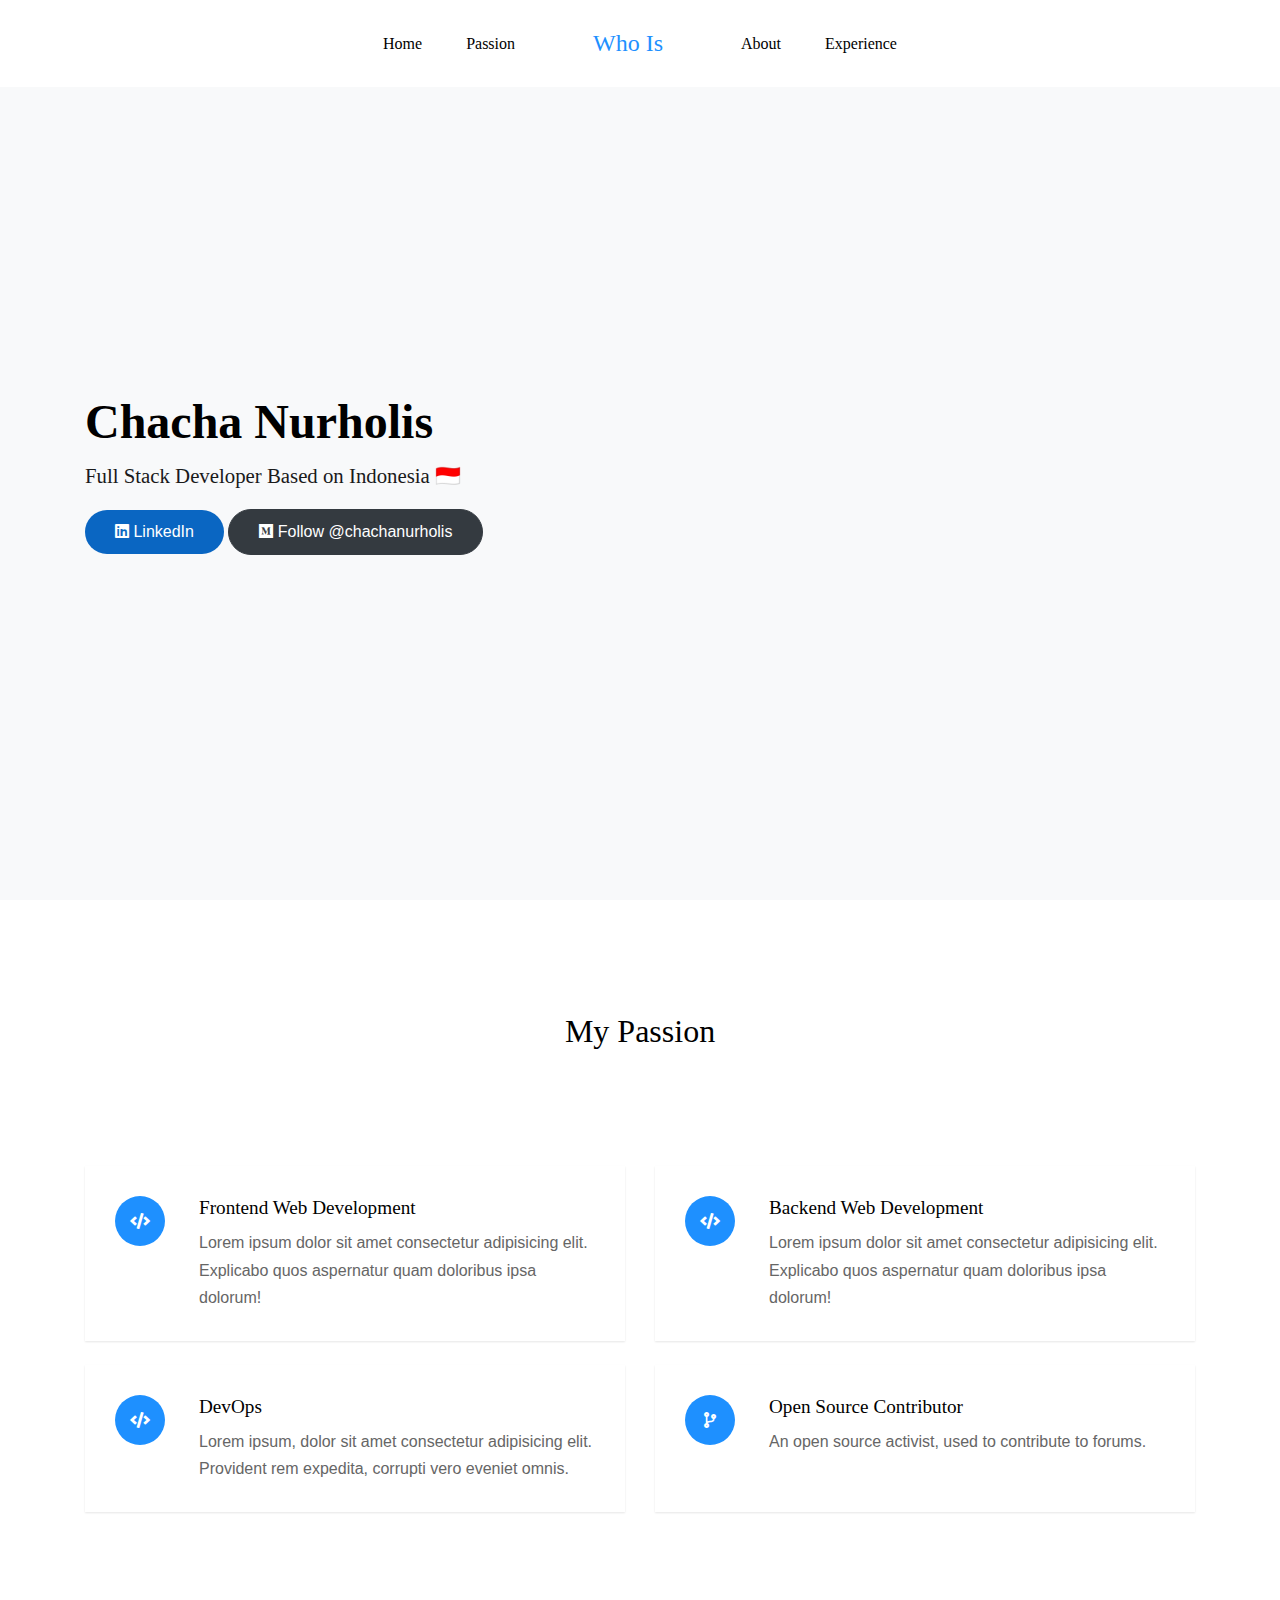
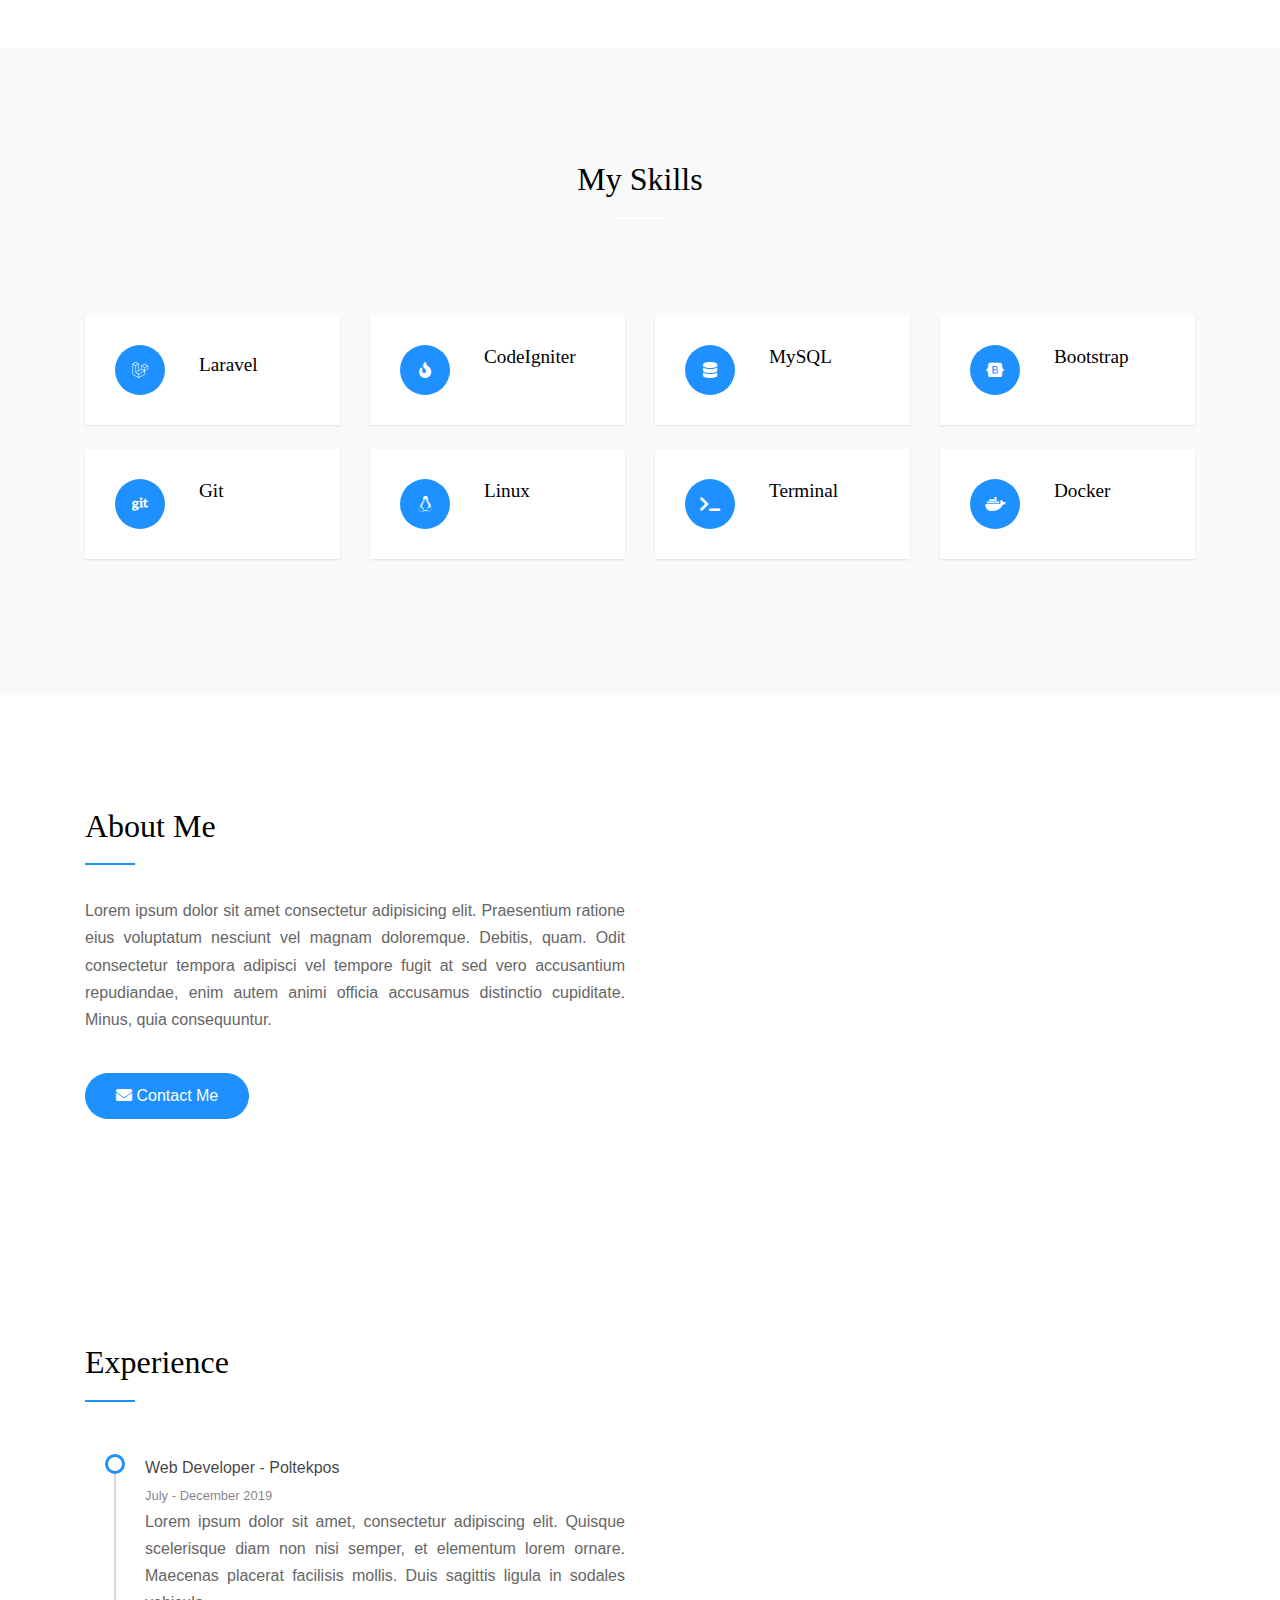
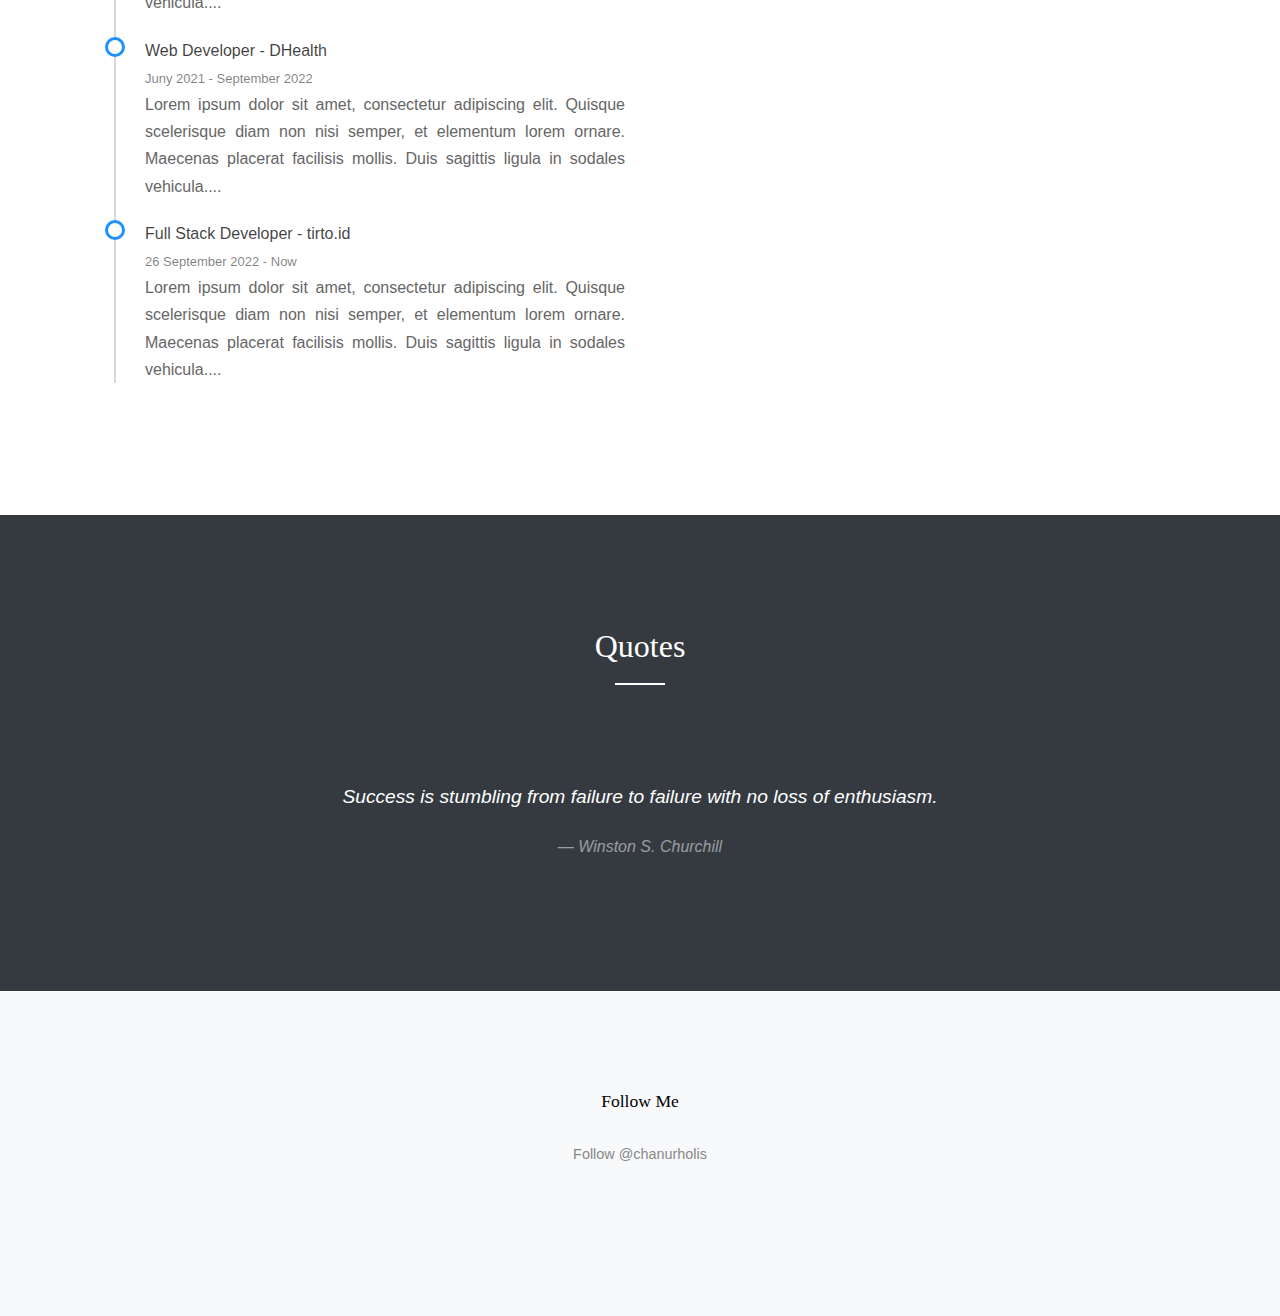
<file: index.html>
<!doctype html>
<html lang="en">

<head>
    <!-- Google tag (gtag.js) -->
    <script async src="https://www.googletagmanager.com/gtag/js?id=G-9V2VZ3FMTP"></script>
    <script>
        window.dataLayer = window.dataLayer || [];
        function gtag() { dataLayer.push(arguments); }
        gtag('js', new Date());

        gtag('config', 'G-9V2VZ3FMTP');
    </script>

    <!-- Primary Meta Tags -->
    <title>Chacha Nurholis | Full Stack Developer</title>
    <meta http-equiv="X-UA-Compatible" content="IE=edge">
    <meta name="viewport" content="width=device-width, initial-scale=1.0">
    <meta name="title" content="Chacha Nurholis | Full Stack Developer">
    <meta name="description" content="I am a Full Stack Developer with full of
        confidence and optimism to always
        develop, open source activist and like to
        contribute to help each other, help solve
        problems with technology and creativity.
        Experience working with teams and
        collaboration using agile development
        methodologies.">

    <!-- Open Graph / Facebook -->
    <meta property="og:type" content="website">
    <meta property="og:url" content="https://chanurholis.github.io/">
    <meta property="og:title" content="Chacha Nurholis | Full Stack Developer">
    <meta property="og:description" content="I am a Full Stack Developer with full of
        confidence and optimism to always
        develop, open source activist and like to
        contribute to help each other, help solve
        problems with technology and creativity.
        Experience working with teams and
        collaboration using agile development
        methodologies.">
    <meta property="og:image" content="https://chanurholis.github.io/assets/photos/chacha-nurholis.jpg">

    <!-- Twitter -->
    <meta property="twitter:card" content="summary_large_image">
    <meta property="twitter:url" content="https://chanurholis.github.io/">
    <meta property="twitter:title" content="Chacha Nurholis | Full Stack Developer">
    <meta property="twitter:description" content="I am a Full Stack Developer with full of
        confidence and optimism to always
        develop, open source activist and like to
        contribute to help each other, help solve
        problems with technology and creativity.
        Experience working with teams and
        collaboration using agile development
        methodologies.">
    <meta property="twitter:image" content="https://chanurholis.github.io/assets/photos/chacha-nurholis.jpg">

    <!-- FontAwesome -->
    <link rel="stylesheet" href="https://cdnjs.cloudflare.com/ajax/libs/font-awesome/5.15.3/css/all.min.css">

    <!-- Bootstrap -->
    <link rel="stylesheet" href="https://cdn.jsdelivr.net/npm/bootstrap@4.3.1/dist/css/bootstrap.min.css"
        integrity="sha384-ggOyR0iXCbMQv3Xipma34MD+dH/1fQ784/j6cY/iJTQUOhcWr7x9JvoRxT2MZw1T" crossorigin="anonymous">

    <!-- Style -->
    <link rel="stylesheet" href="assets/css/style.css">
</head>

<body data-spy="scroll" data-target=".site-navbar-target" data-offset="300">
    <!-- Google Tag Manager (noscript) -->
    <noscript>
        <iframe src="https://www.googletagmanager.com/ns.html?id=GTM-WHRL7CS" height="0" width="0"
            style="display:none;visibility:hidden"></iframe>
    </noscript>
    <!-- End Google Tag Manager (noscript) -->

    <div class="site-wrap">
        <div class="site-mobile-menu site-navbar-target">
            <div class="site-mobile-menu-header">
                <div class="site-mobile-menu-close mt-3">
                    <span class="icon-close2 js-menu-toggle"></span>
                </div>
            </div>
            <div class="site-mobile-menu-body"></div>
        </div>
        <header class="site-navbar py-4 js-sticky-header site-navbar-target" role="banner">
            <div class="container-fluid">
                <div class="row align-items-center justify-content-center">
                    <div>
                        <nav class="site-navigation position-relative text-right" role="navigation">
                            <ul class="site-menu main-menu js-clone-nav mr-auto d-none d-lg-block">
                                <li><a href="#home-section" class="nav-link" aria-label="Home">Home</a></li>
                                <li><a href="#passion-section" class="nav-link" aria-label="Passion">Passion</a></li>
                            </ul>
                        </nav>
                    </div>
                    <div class=" text-center mx-5">
                        <h1 class="m-0 site-logo"><a href="#" aria-label="Logo">Who Is</a></h1>
                    </div>
                    <div class="text-left">
                        <nav class="site-navigation position-relative" role="navigation">
                            <ul class="site-menu main-menu js-clone-nav mr-auto d-none d-lg-block">
                                <li><a href="#about-section" class="nav-link" aria-label="About">About</a></li>
                                <li><a href="#experience-section" class="nav-link" aria-label="Project">Experience</a>
                                </li>
                            </ul>
                        </nav>
                        <div class="d-inline-block d-lg-none" style="position: relative; top: 3px;">
                            <a href="#" class="site-menu-toggle js-menu-toggle float-right">
                                <span class="icon-menu h3"></span>
                            </a>
                        </div>
                    </div>
                </div>
            </div>
        </header>

        <div class="site-blocks-cover overlay bg-light" id="home-section">
            <div class="container">
                <div class="row justify-content-center">
                    <div class="col-md-12 mt-lg-5 text-left align-self-center text-intro">
                        <div class="row">
                            <div class="col-lg-6">
                                <h1 class="text-black oh-my-lord">Chacha Nurholis</h1>
                                <p class="lead">Full Stack Developer Based on Indonesia 🇮🇩</p>
                                <a href="https://www.linkedin.com/in/chachanurholis/" target="_blank"
                                    title="LinkedIn Profile" class="btn btn-linkedin" aria-label="LinkedIn">
                                    <span class="fab fa-linkedin"></span>
                                    LinkedIn
                                </a>
                                <a target="_blank" href="https://medium.com/@chachanurholis"
                                    class="btn btn-dark" data-show-count="false">
                                    <span class="fab fa-medium"></span>
                                    Follow @chachanurholis</a>
                            </div>
                        </div>
                    </div>
                </div>
            </div>
        </div>

        <!-- My Services -->
        <div class="site-section" id="passion-section">
            <div class="container">
                <div class="row ">
                    <div class="col-12 mb-5 position-relative">
                        <h2 class="section-title text-center mb-5">My Passion</h2>
                    </div>
                    <div class="col-md-6 mb-4">
                        <div class="service d-flex h-100">
                            <div class="service-number mr-4"><span class="fas fa-code"></span></div>
                            <div class="service-about">
                                <h3>Frontend Web Development</h3>
                                <p>
                                    Lorem ipsum dolor sit amet consectetur adipisicing elit. Explicabo quos aspernatur
                                    quam doloribus ipsa dolorum!
                                </p>
                            </div>
                        </div>
                    </div>
                    <div class="col-md-6 mb-4">
                        <div class="service d-flex h-100">
                            <div class="service-number mr-4"><span class="fas fa-code"></span></div>
                            <div class="service-about">
                                <h3>Backend Web Development</h3>
                                <p>
                                    Lorem ipsum dolor sit amet consectetur adipisicing elit. Explicabo quos aspernatur
                                    quam doloribus ipsa dolorum!
                                </p>
                            </div>
                        </div>
                    </div>
                    <div class="col-md-6 mb-4">
                        <div class="service d-flex h-100">
                            <div class="service-number mr-4"><span class="fas fa-code"></span></div>
                            <div class="service-about">
                                <h3>DevOps</h3>
                                <p>
                                    Lorem ipsum, dolor sit amet consectetur adipisicing elit. Provident rem expedita,
                                    corrupti vero eveniet omnis.
                                </p>
                            </div>
                        </div>
                    </div>
                    <div class="col-md-6 mb-4">
                        <div class="service d-flex h-100">
                            <div class="service-number mr-4"><span class="fas fa-code-branch"></span></div>
                            <div class="service-about">
                                <h3>Open Source Contributor</h3>
                                <p>
                                    An open source activist, used to contribute to forums.
                                </p>
                            </div>
                        </div>
                    </div>
                </div>
            </div>
        </div>

        <!-- My Skills -->
        <div class="site-section bg-light" id="services-section">
            <div class="container">
                <div class="row ">
                    <div class="col-12 mb-5 position-relative">
                        <h2 class="section-title text-center mb-5">My Skills</h2>
                    </div>
                    <div class="col-md-3 mb-4">
                        <div class="service d-flex h-100">
                            <div class="service-number mr-4"><span class="fab fa-laravel"></span></div>
                            <div class="service-about mt-2">
                                <h3>Laravel</h3>
                            </div>
                        </div>
                    </div>

                    <div class="col-md-3 mb-4">
                        <div class="service d-flex h-100">
                            <div class="service-number mr-4"><span class="fas fa-fire"></span></div>
                            <div class="service-about">
                                <h3>CodeIgniter</h3>
                            </div>
                        </div>
                    </div>

                    <div class="col-md-3 mb-4">
                        <div class="service d-flex h-100">
                            <div class="service-number mr-4"><span class="fas fa-database"></span></div>
                            <div class="service-about">
                                <h3>MySQL</h3>
                            </div>
                        </div>
                    </div>

                    <div class="col-md-3 mb-4">
                        <div class="service d-flex h-100">
                            <div class="service-number mr-4"><span class="fab fa-bootstrap"></span></div>
                            <div class="service-about">
                                <h3>Bootstrap</h3>
                            </div>
                        </div>
                    </div>

                    <div class="col-md-3 mb-4">
                        <div class="service d-flex h-100">
                            <div class="service-number mr-4"><span class="fab fa-git"></span></div>
                            <div class="service-about">
                                <h3>Git</h3>
                            </div>
                        </div>
                    </div>

                    <div class="col-md-3 mb-4">
                        <div class="service d-flex h-100">
                            <div class="service-number mr-4"><span class="fab fa-linux"></span></div>
                            <div class="service-about">
                                <h3>Linux</h3>
                            </div>
                        </div>
                    </div>

                    <div class="col-md-3 mb-4">
                        <div class="service d-flex h-100">
                            <div class="service-number mr-4"><span class="fas fa-terminal"></span></div>
                            <div class="service-about">
                                <h3>Terminal</h3>
                            </div>
                        </div>
                    </div>

                    <div class="col-md-3 mb-4">
                        <div class="service d-flex h-100">
                            <div class="service-number mr-4"><span class="fab fa-docker"></span></div>
                            <div class="service-about">
                                <h3>Docker</h3>
                            </div>
                        </div>
                    </div>

                </div>
            </div>
        </div>

        <div class="site-section" id="about-section">
            <div class="container">
                <div class="row ">
                    <div class="col-12 mb-4 position-relative">
                        <h2 class="section-title">About Me</h2>
                    </div>
                    <div class="col-lg-6 order-3 order-lg-3 text-justify">
                        <p>
                            Lorem ipsum dolor sit amet consectetur adipisicing elit. Praesentium ratione eius voluptatum
                            nesciunt vel magnam doloremque. Debitis, quam. Odit consectetur tempora adipisci vel tempore
                            fugit at sed vero accusantium repudiandae, enim autem animi officia accusamus distinctio
                            cupiditate. Minus, quia consequuntur.
                        </p>
                        <a href="mailto:chachanurholis29@gmail.com" target="_blank"
                            class="btn smoothscroll btn-primary mt-4">
                            <span class="fa fa-envelope"></span>
                            Contact Me</a>
                    </div>
                </div>
            </div>
        </div>

        <div class="site-section" id="experience-section">
            <div class="container">
                <div class="row">
                    <div class="col-12 mb-4 position-relative">
                        <h2 class="section-title">Experience</h2>
                    </div>
                    <div class="col-lg-6 order-3 order-lg-3 text-justify">
                        <ul class="timeline">
                            <li>
                                <a class="experience-title" target="_blank" href="https://poltekpos.ac.id/id/">Web
                                    Developer -
                                    Poltekpos</a>
                                <br>
                                <a href="#" class="experience-date">July - December 2019</a>
                                <p>Lorem ipsum dolor sit amet, consectetur adipiscing elit. Quisque scelerisque diam non
                                    nisi semper, et elementum lorem ornare. Maecenas placerat facilisis mollis. Duis
                                    sagittis ligula in sodales vehicula....</p>
                            </li>
                            <li>
                                <a class="experience-title" target="_blank" href="https://www.dhealth.co.id/">Web
                                    Developer -
                                    DHealth</a>
                                <br>
                                <a href="#" class="experience-date">Juny 2021 - September 2022</a>
                                <p>Lorem ipsum dolor sit amet, consectetur adipiscing elit. Quisque scelerisque diam non
                                    nisi semper, et elementum lorem ornare. Maecenas placerat facilisis mollis. Duis
                                    sagittis ligula in sodales vehicula....</p>
                            </li>
                            <li>
                                <a class="experience-title" target="_blank" href="https://tirto.id/">Full
                                    Stack Developer -
                                    tirto.id</a>
                                <br>
                                <a href="#" class="experience-date">26 September 2022 - Now</a>
                                <p>Lorem ipsum dolor sit amet, consectetur adipiscing elit. Quisque scelerisque diam non
                                    nisi semper, et elementum lorem ornare. Maecenas placerat facilisis mollis. Duis
                                    sagittis ligula in sodales vehicula....</p>
                            </li>
                        </ul>
                    </div>
                </div>
            </div>
        </div>

        <section class="site-section bg-dark">
            <div class="container">
                <div class="row">
                    <div class="col-12 mb-5 position-relative">
                        <h2 class="section-title text-center mb-5 text-white">Quotes</h2>
                    </div>
                </div>
                <div class="owl-carousel slide-one-item">
                    <div class="slide">
                        <blockquote>
                            <p>Success is stumbling from failure to failure with no loss of enthusiasm.</p>
                            <p><cite>&mdash; Winston S. Churchill</cite></p>
                        </blockquote>
                    </div>
                </div>
            </div>
        </section>

        <footer class="site-section bg-light footer">
            <div class="container">
                <div class="row mb-5">
                    <div class="col-md-12 text-center">
                        <h3 class="footer-title">Follow Me</h3>
                        <a target="_blank" href="https://twitter.com/chanurholis?ref_src=twsrc%5Etfw"
                            class="twitter-follow-button" data-show-count="false">Follow @chanurholis</a>
                        <script async src="https://platform.twitter.com/widgets.js" charset="utf-8"></script>
                    </div>
                </div>
            </div>
        </footer>
    </div>
</body>

</html>
</file>
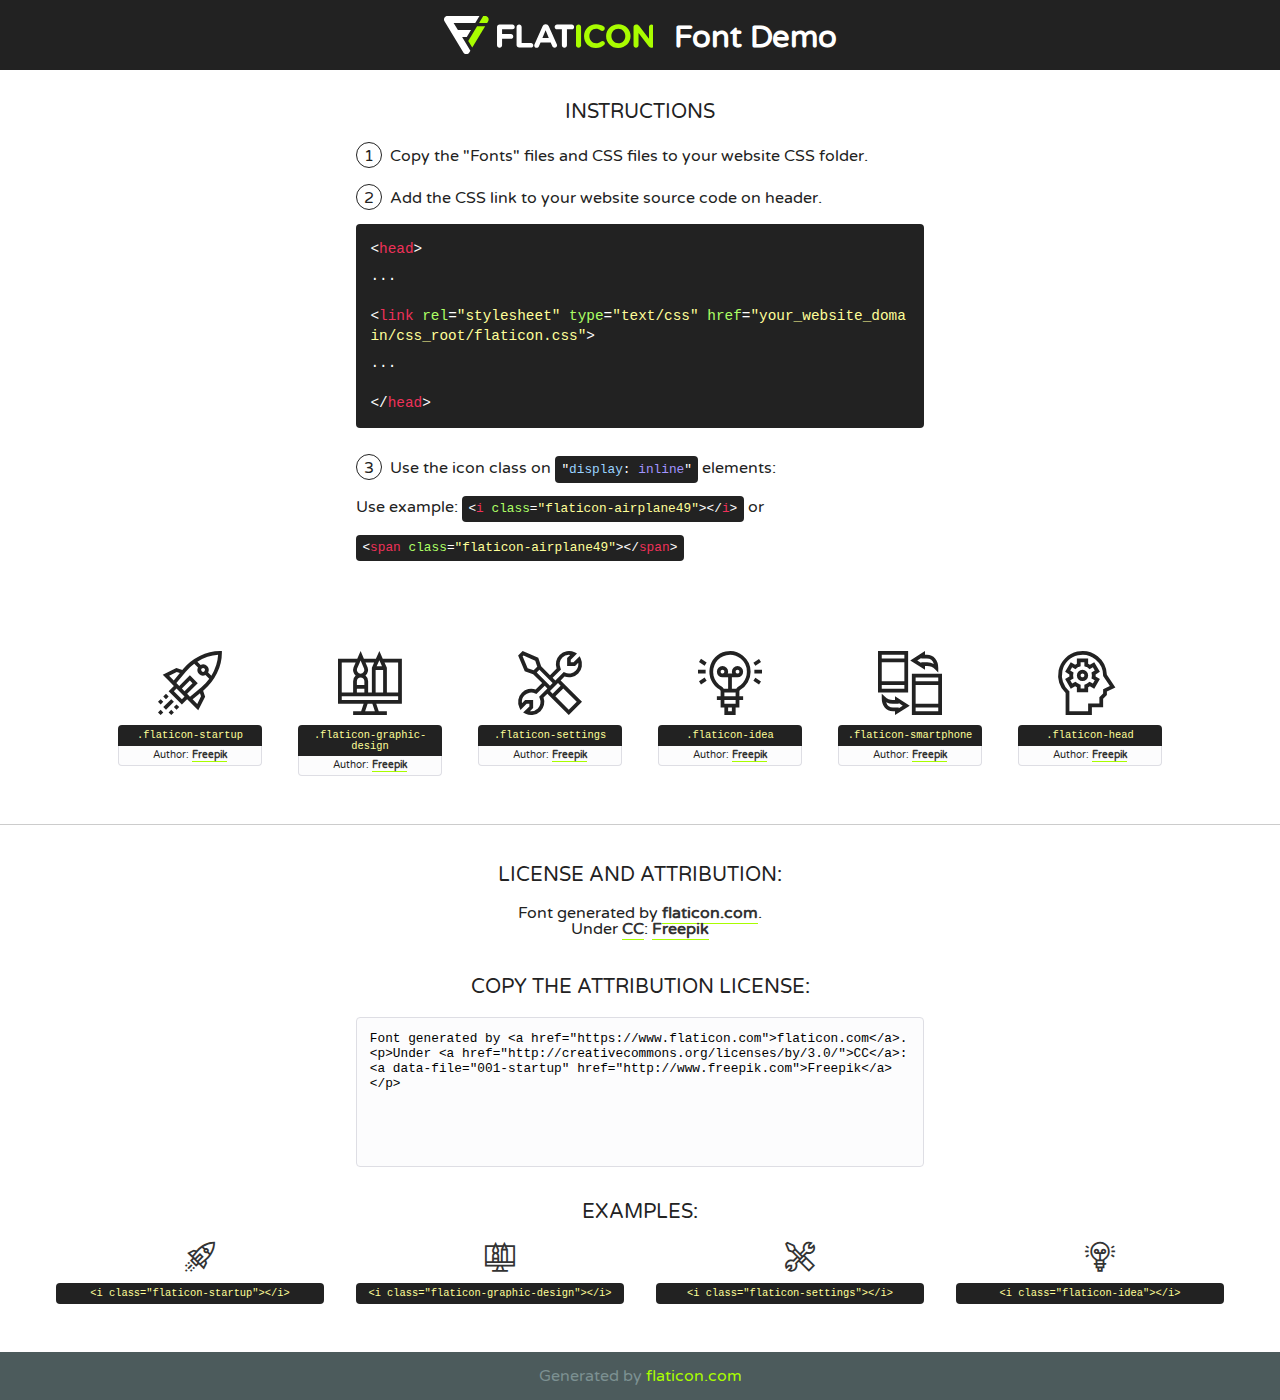
<file: me/fonts/flaticon/font/flaticon.html>
<!DOCTYPE html>
<!--
  Flaticon icon font: Flaticon
  Creation date: 03/04/2019 06:02
-->
<html>
<!DOCTYPE html>
<html>

<head>
    <title>Flaticon WebFont</title>
    <link href="http://fonts.googleapis.com/css?family=Varela+Round" rel="stylesheet" type="text/css" />
    <link rel="stylesheet" type="text/css" href="flaticon.css">
    <meta charset="UTF-8">
    <style>
    html, body, div, span, applet, object, iframe,
    h1, h2, h3, h4, h5, h6, p, blockquote, pre,
    a, abbr, acronym, address, big, cite, code,
    del, dfn, em, img, ins, kbd, q, s, samp,
    small, strike, strong, sub, sup, tt, var,
    b, u, i, center,
    dl, dt, dd, ol, ul, li,
    fieldset, form, label, legend,
    table, caption, tbody, tfoot, thead, tr, th, td,
    article, aside, canvas, details, embed, 
    figure, figcaption, footer, header, hgroup, 
    menu, nav, output, ruby, section, summary,
    time, mark, audio, video {
        margin: 0;
        padding: 0;
        border: 0;
        font-size: 100%;
        font: inherit;
        vertical-align: baseline;
    }
    /* HTML5 display-role reset for older browsers */
    article, aside, details, figcaption, figure, 
    footer, header, hgroup, menu, nav, section {
        display: block;
    }
    body {
        line-height: 1;
    }
    ol, ul {
        list-style: none;
    }
    blockquote, q {
        quotes: none;
    }
    blockquote:before, blockquote:after,
    q:before, q:after {
        content: '';
        content: none;
    }
    table {
        border-collapse: collapse;
        border-spacing: 0;
    }
    body {
        font-family: 'Varela Round', Helvetica, Arial, sans-serif;
        font-size: 16px;
        color: #222;
    }
    a {
        color: #333;
        border-bottom: 1px solid #a9fd00;
        font-weight: bold;
        text-decoration: none;
    }
    * {
        -moz-box-sizing: border-box;
        -webkit-box-sizing: border-box;
        box-sizing: border-box;
        margin: 0;
        padding: 0;
    }
    [class^="flaticon-"]:before, [class*=" flaticon-"]:before, [class^="flaticon-"]:after, [class*=" flaticon-"]:after {
        font-family: Flaticon;
        font-size: 30px;
        font-style: normal;
        margin-left: 20px;
        color: #333;
    }
    .wrapper {
        max-width: 600px;
        margin: auto;
        padding: 0 1em;
    }
    .title {
        font-size: 1.25em;
        text-align: center;
        margin-bottom: 1em;
        text-transform: uppercase;
    }
    header {
        text-align: center;
        background-color: #222;
        color: #fff;
        padding: 1em;
    }
    header .logo {
        width: 210px;
        height: 38px;
        display: inline-block;
        vertical-align: middle;
        margin-right: 1em;
        border: none;
    }
    header strong {
        font-size: 1.95em;
        font-weight: bold;
        vertical-align: middle;
        margin-top: 5px;
        display: inline-block;
    }
    .demo {
        margin: 2em auto;
        line-height: 1.25em;
    }
    .demo ul li {
        margin-bottom: 1em;
    }
    .demo ul li .num {
        color: #222;
        border-radius: 20px;
        display: inline-block;
        width: 26px;
        padding: 3px;
        height: 26px;
        text-align: center;
        margin-right: 0.5em;
        border: 1px solid #222;
    }
    .demo ul li code {
        background-color: #222;
        border-radius: 4px;
        padding: 0.25em 0.5em;
        display: inline-block;
        color: #fff;
        font-family: Consolas,Monaco,Lucida Console,Liberation Mono,DejaVu Sans Mono,Bitstream Vera Sans Mono,Courier New, monospace;
        font-weight: lighter;
        margin-top: 1em;
        font-size: 0.8em;
        word-break: break-all;
    }
    .demo ul li code.big {
        padding: 1em;
        font-size: 0.9em;
    }
    .demo ul li code .red {
        color: #EF3159;
    }
    .demo ul li code .green {
        color: #ACFF65;
    }
    .demo ul li code .yellow {
        color: #FFFF99;
    }
    .demo ul li code .blue {
        color: #99D3FF;
    }
    .demo ul li code .purple {
        color: #A295FF;
    }
    .demo ul li code .dots {
        margin-top: 0.5em;
        display: block;
    }
    #glyphs {
        border-bottom: 1px solid #ccc;
        padding: 2em 0;
        text-align: center;
    }
    .glyph {
        display: inline-block;
        width: 9em;
        margin: 1em;
        text-align: center;
        vertical-align: top;
        background: #FFF;
    }
    .glyph .glyph-icon {
        padding: 10px;
        display: block;
        font-family:"Flaticon";
        font-size: 64px;
        line-height: 1;
    }
    .glyph .glyph-icon:before {
        font-size: 64px;
        color: #222;
        margin-left: 0;
    }
    .class-name {
        font-size: 0.65em;
        background-color: #222;
        color: #fff;
        border-radius: 4px 4px 0 0;
        padding: 0.5em;
        color: #FFFF99;
        font-family: Consolas,Monaco,Lucida Console,Liberation Mono,DejaVu Sans Mono,Bitstream Vera Sans Mono,Courier New, monospace;
    }
    .author-name {
        font-size: 0.6em;
        background-color: #fcfcfd;
        border: 1px solid #DEDEE4;
        border-top: 0;
        border-radius: 0 0 4px 4px;
        padding: 0.5em;
    }
    .class-name:last-child {
        font-size: 10px;
        color:#888;
    }
    .class-name:last-child a {
        font-size: 10px;
        color:#555;
    }
    .class-name:last-child a:hover {
        color:#a9fd00;
    }
    .glyph > input {
        display: block;
        width: 100px;
        margin: 5px auto;
        text-align: center;
        font-size: 12px;
        cursor: text;
    }
    .glyph > input.icon-input {
        font-family:"Flaticon";
        font-size: 16px;
        margin-bottom: 10px;
    }
    .attribution .title {
        margin-top: 2em;
    }
    .attribution textarea {
        background-color: #fcfcfd;
        padding: 1em;
        border: none;
        box-shadow: none;
        border: 1px solid #DEDEE4;
        border-radius: 4px;
        resize: none;
        width: 100%;
        height: 150px;
        font-size: 0.8em;
        font-family: Consolas,Monaco,Lucida Console,Liberation Mono,DejaVu Sans Mono,Bitstream Vera Sans Mono,Courier New, monospace;
        -webkit-appearance: none;
    }
    .iconsuse {
        margin: 2em auto;
        text-align: center;
        max-width: 1200px;
    }
    .iconsuse:after {
        content: '';
        display: table;
        clear: both;
    }
    .iconsuse .image {
        float: left;
        width: 25%;
        padding: 0 1em;
    }
    .iconsuse .image p {
        margin-bottom: 1em;
    }
    .iconsuse .image span {
        display: block;
        font-size: 0.65em;
        background-color: #222;
        color: #fff;
        border-radius: 4px;
        padding: 0.5em;
        color: #FFFF99;
        margin-top: 1em;
        font-family: Consolas,Monaco,Lucida Console,Liberation Mono,DejaVu Sans Mono,Bitstream Vera Sans Mono,Courier New, monospace;
    }
    #footer {
        text-align: center;
        background-color: #4C5B5C;
        color: #7c9192;
        padding: 1em;
    }
    #footer a {
        border: none;
        color: #a9fd00;
        font-weight: normal;
    }
    @media (max-width: 960px) {
        .iconsuse .image {
            width: 50%;
        }
    }
    @media (max-width: 560px) {
        .iconsuse .image {
            width: 100%;
        }
    }
    </style>
</head>

<body class="characters-off">

    <header>
        <a href="https://www.flaticon.com" target="_blank" class="logo">
            <svg version="1.1" xmlns="http://www.w3.org/2000/svg" xmlns:xlink="http://www.w3.org/1999/xlink" xmlns:a="http://ns.adobe.com/AdobeSVGViewerExtensions/3.0/" viewBox="0 0 560.875 102.036" enable-background="new 0 0 560.875 102.036" xml:space="preserve">
                <defs>
                </defs>
                <g>
                    <g class="letters">
                        <path fill="#ffffff" d="M141.596,29.675c0-3.777,2.985-6.767,6.764-6.767h34.438c3.426,0,6.15,2.728,6.15,6.15
                        c0,3.43-2.724,6.149-6.15,6.149h-27.674v13.091h23.719c3.429,0,6.151,2.724,6.151,6.15c0,3.43-2.723,6.149-6.151,6.149h-23.719
                        v17.574c0,3.773-2.986,6.761-6.764,6.761c-3.779,0-6.764-2.989-6.764-6.761V29.675z"></path>
                        <path fill="#ffffff" d="M193.844,29.149c0-3.781,2.985-6.767,6.764-6.767c3.776,0,6.763,2.985,6.763,6.767v42.957h25.039
                        c3.426,0,6.149,2.726,6.149,6.153c0,3.425-2.723,6.15-6.149,6.15h-31.802c-3.779,0-6.764-2.986-6.764-6.768V29.149z"></path>
                        <path fill="#ffffff" d="M241.891,75.71l21.438-48.407c1.492-3.341,4.215-5.357,7.906-5.357h0.792
                        c3.686,0,6.323,2.017,7.815,5.357l21.439,48.407c0.436,0.967,0.701,1.845,0.701,2.723c0,3.602-2.809,6.501-6.414,6.501
                        c-3.161,0-5.269-1.845-6.499-4.655l-4.132-9.661h-27.059l-4.301,10.102c-1.144,2.631-3.426,4.214-6.237,4.214
                        c-3.517,0-6.24-2.81-6.24-6.325C241.1,77.64,241.451,76.677,241.891,75.71z M279.932,58.666l-8.521-20.297l-8.526,20.297H279.932
                        z"></path>
                        <path fill="#ffffff" d="M314.864,35.387H301.86c-3.429,0-6.239-2.813-6.239-6.238c0-3.429,2.811-6.24,6.239-6.24h39.533
                        c3.426,0,6.237,2.811,6.237,6.24c0,3.425-2.811,6.238-6.237,6.238h-13.001v42.785c0,3.773-2.99,6.761-6.764,6.761
                        c-3.779,0-6.764-2.989-6.764-6.761V35.387z"></path>
                        <path fill="#A9FD00" d="M352.615,29.149c0-3.781,2.985-6.767,6.767-6.767c3.774,0,6.761,2.985,6.761,6.767v49.024
                        c0,3.773-2.987,6.761-6.761,6.761c-3.781,0-6.767-2.989-6.767-6.761V29.149z"></path>
                        <path fill="#A9FD00" d="M374.132,53.836v-0.179c0-17.481,13.178-31.801,32.065-31.801c9.22,0,15.459,2.458,20.557,6.238
                        c1.402,1.054,2.637,2.985,2.637,5.357c0,3.692-2.985,6.59-6.681,6.59c-1.845,0-3.071-0.702-4.044-1.319
                        c-3.776-2.813-7.729-4.393-12.562-4.393c-10.364,0-17.831,8.611-17.831,19.154v0.173c0,10.542,7.291,19.329,17.831,19.329
                        c5.715,0,9.492-1.756,13.359-4.834c1.049-0.874,2.458-1.491,4.039-1.491c3.429,0,6.325,2.813,6.325,6.236
                        c0,2.106-1.056,3.78-2.282,4.834c-5.539,4.834-12.036,7.733-21.878,7.733C387.572,85.464,374.132,71.493,374.132,53.836z"></path>
                        <path fill="#A9FD00" d="M433.009,53.836v-0.179c0-17.481,13.79-31.801,32.766-31.801c18.981,0,32.592,14.143,32.592,31.628v0.173
                        c0,17.483-13.785,31.807-32.769,31.807C446.625,85.464,433.009,71.32,433.009,53.836z M484.224,53.836v-0.179
                        c0-10.539-7.725-19.326-18.626-19.326c-10.893,0-18.449,8.611-18.449,19.154v0.173c0,10.542,7.73,19.329,18.626,19.329
                        C476.676,72.986,484.224,64.378,484.224,53.836z"></path>
                        <path fill="#A9FD00" d="M506.233,29.321c0-3.774,2.99-6.763,6.767-6.763h1.401c3.252,0,5.183,1.583,7.029,3.953l26.093,34.265
                        V29.059c0-3.692,2.99-6.677,6.681-6.677c3.683,0,6.671,2.985,6.671,6.677v48.934c0,3.78-2.987,6.765-6.764,6.765h-0.436
                        c-3.257,0-5.188-1.581-7.034-3.953l-27.056-35.492v32.944c0,3.687-2.985,6.676-6.678,6.676c-3.683,0-6.673-2.989-6.673-6.676
                        V29.321z"></path>
                    </g>
                    <g class="insignia">
                        <path fill="#ffffff" d="M48.372,56.137h12.517l11.156-18.537H37.186L25.688,18.539h57.825L94.668,0H9.271
                        C5.925,0,2.842,1.801,1.198,4.716c-1.644,2.907-1.593,6.482,0.134,9.343l50.38,83.501c1.678,2.781,4.689,4.476,7.938,4.476
                        c3.246,0,6.257-1.695,7.935-4.476l2.898-4.804L48.372,56.137z"></path>
                        <g class="i">
                            <path fill="#A9FD00" d="M93.575,18.539h0.031v0.004l21.652,0.004l2.705-4.488c1.727-2.861,1.778-6.436,0.133-9.343
                            C116.454,1.801,113.371,0,110.026,0h-5.294L93.575,18.539z"></path>
                            <polygon fill="#A9FD00" points="88.291,27.356 64.725,66.486 75.519,84.404 109.942,27.356"></polygon>
                        </g>
                    </g>
                </g>
            </svg>
        </a>
        <strong>Font Demo</strong>
    </header>


    <section class="demo wrapper">

        <p class="title">Instructions</p>

        <ul>
            <li>
                <span class="num">1</span>Copy the "Fonts" files and CSS files to your website CSS folder.
            </li>
            <li>
                <span class="num">2</span>Add the CSS link to your website source code on header.
                <code class="big">
                    &lt;<span class="red">head</span>&gt;
                    <br/><span class="dots">...</span>
                    <br/>&lt;<span class="red">link</span> <span class="green">rel</span>=<span class="yellow">"stylesheet"</span> <span class="green">type</span>=<span class="yellow">"text/css"</span> <span class="green">href</span>=<span class="yellow">"your_website_domain/css_root/flaticon.css"</span>&gt;
                    <br/><span class="dots">...</span>
                    <br/>&lt;/<span class="red">head</span>&gt;
                </code>
            </li>

            <li>
                <p>
                    <span class="num">3</span>Use the icon class on <code>"<span class="blue">display</span>:<span class="purple"> inline</span>"</code> elements:
                    <br />
                    Use example: <code>&lt;<span class="red">i</span> <span class="green">class</span>=<span class="yellow">&quot;flaticon-airplane49&quot;</span>&gt;&lt;/<span class="red">i</span>&gt;</code> or <code>&lt;<span class="red">span</span> <span class="green">class</span>=<span class="yellow">&quot;flaticon-airplane49&quot;</span>&gt;&lt;/<span class="red">span</span>&gt;</code>
            </li>
        </ul>

    </section>




   <section id="glyphs">          
    
      
        <div class="glyph"><div class="glyph-icon flaticon-startup"></div>
            <div class="class-name">.flaticon-startup</div>
            <div class="author-name">Author: <a data-file="001-startup" href="http://www.freepik.com">Freepik</a> </div> 
        </div>        
        
        <div class="glyph"><div class="glyph-icon flaticon-graphic-design"></div>
            <div class="class-name">.flaticon-graphic-design</div>
            <div class="author-name">Author: <a data-file="002-graphic-design" href="http://www.freepik.com">Freepik</a> </div> 
        </div>        
        
        <div class="glyph"><div class="glyph-icon flaticon-settings"></div>
            <div class="class-name">.flaticon-settings</div>
            <div class="author-name">Author: <a data-file="003-settings" href="http://www.freepik.com">Freepik</a> </div> 
        </div>        
        
        <div class="glyph"><div class="glyph-icon flaticon-idea"></div>
            <div class="class-name">.flaticon-idea</div>
            <div class="author-name">Author: <a data-file="004-idea" href="http://www.freepik.com">Freepik</a> </div> 
        </div>        
        
        <div class="glyph"><div class="glyph-icon flaticon-smartphone"></div>
            <div class="class-name">.flaticon-smartphone</div>
            <div class="author-name">Author: <a data-file="005-smartphone" href="http://www.freepik.com">Freepik</a> </div> 
        </div>        
        
        <div class="glyph"><div class="glyph-icon flaticon-head"></div>
            <div class="class-name">.flaticon-head</div>
            <div class="author-name">Author: <a data-file="006-head" href="http://www.freepik.com">Freepik</a> </div> 
        </div>        
        

    </section>



    <section class="attribution wrapper"   style="text-align:center;">

      <div class="title">License and attribution:</div><div class="attrDiv">Font generated by <a href="https://www.flaticon.com">flaticon.com</a>. <div><p>Under <a href="http://creativecommons.org/licenses/by/3.0/">CC</a>: <a data-file="001-startup" href="http://www.freepik.com">Freepik</a></p>  </div>
      </div>
      <div class="title">Copy the Attribution License:</div>

    <textarea onclick="this.focus();this.select();">Font generated by &lt;a href=&quot;https://www.flaticon.com&quot;&gt;flaticon.com&lt;/a&gt;. <p>Under <a href="http://creativecommons.org/licenses/by/3.0/">CC</a>: <a data-file="001-startup" href="http://www.freepik.com">Freepik</a></p>  
     </textarea>

    </section>

    <section class="iconsuse">

          <div class="title">Examples:</div>            
             
            <div class="image">
                <p>
                    <i class="glyph-icon flaticon-startup"></i> 
                    <span>&lt;i class=&quot;flaticon-startup&quot;&gt;&lt;/i&gt;</span>
                </p>
            </div>
            
            <div class="image">
                <p>
                    <i class="glyph-icon flaticon-graphic-design"></i> 
                    <span>&lt;i class=&quot;flaticon-graphic-design&quot;&gt;&lt;/i&gt;</span>
                </p>
            </div>
            
            <div class="image">
                <p>
                    <i class="glyph-icon flaticon-settings"></i> 
                    <span>&lt;i class=&quot;flaticon-settings&quot;&gt;&lt;/i&gt;</span>
                </p>
            </div>
            
            <div class="image">
                <p>
                    <i class="glyph-icon flaticon-idea"></i> 
                    <span>&lt;i class=&quot;flaticon-idea&quot;&gt;&lt;/i&gt;</span>
                </p>
            </div>
                       
        </div>
                            
    </section>

<div id="footer">
    <div>Generated by <a href="https://www.flaticon.com">flaticon.com</a>
    </div>
</div>



</body>
</html>
</file>
<file: assets/css/style.css>
:root {
  --primary: #1e90ff;
  --secondary: #ffffff;
}

html {
  overflow-x: hidden;
  -webkit-user-select: none;
  -ms-user-select: none;
  user-select: none;
}

body {
  line-height: 1.7;
  color: #666666;
  font-weight: 400;
  font-size: 1rem;
}

::-moz-selection {
  background: #000;
  color: #fff;
}

::selection {
  background: #000;
  color: #fff;
}

a {
  -webkit-transition: .3s all ease;
  -o-transition: .3s all ease;
  transition: .3s all ease;
}

a:hover {
  text-decoration: none;
}

h1,
h2,
h3,
h4,
h5,
.h1,
.h2,
.h3,
.h4,
.h5 {
  font-family: "Arbutus Slab", serif;
  color: #000;
}

.border-2 {
  border-width: 2px;
}

.text-black {
  color: #000 !important;
}

.bg-black {
  background: #000 !important;
}

.color-black-opacity-5 {
  color: rgba(0, 0, 0, 0.5);
}

.color-white-opacity-5 {
  color: rgba(255, 255, 255, 0.5);
}

body:after {
  -webkit-transition: .3s all ease-in-out;
  -o-transition: .3s all ease-in-out;
  transition: .3s all ease-in-out;
}

.offcanvas-menu {
  position: relative;
}

.offcanvas-menu:after {
  position: absolute;
  content: "";
  bottom: 0;
  left: 0;
  top: 0;
  right: 0;
  z-index: 999;
  background: rgba(0, 0, 0, 0.2);
}

.btn {
  font-size: 16px;
  border-radius: 30px;
  padding: 10px 30px;
}

.btn:hover,
.btn:active,
.btn:focus {
  outline: none;
  -webkit-box-shadow: none !important;
  box-shadow: none !important;
}

.btn.btn-primary {
  background: var(--primary);
  border-color: var(--primary);
  color: #fff;
}

.btn.btn-primary:hover {
  background: #000;
  border-color: #000;
  color: #fff;
}

.btn.btn-primary.btn-black--hover:hover {
  background: #666666;
  color: #fff;
}

.line-height-1 {
  line-height: 1 !important;
}

.bg-black {
  background: #000;
}

.form-control {
  height: 43px;
  border-radius: 30px;
  font-family: "Arbutus Slab", -apple-system, BlinkMacSystemFont, "Segoe UI", Roboto, "Helvetica Neue", Arial, "Noto Sans", sans-serif, "Apple Color Emoji", "Segoe UI Emoji", "Segoe UI Symbol", "Noto Color Emoji";
}

.form-control:active,
.form-control:focus {
  border-color: var(--primary);
}

.form-control:hover,
.form-control:active,
.form-control:focus {
  -webkit-box-shadow: none !important;
  box-shadow: none !important;
}

.site-section {
  padding: 2.5em 0;
}

@media (min-width: 768px) {
  .site-section {
    padding: 7em 0;
  }
}

.site-section.site-section-sm {
  padding: 4em 0;
}

.site-section-heading {
  padding-bottom: 20px;
  margin-bottom: 0px;
  position: relative;
  font-size: 2.5rem;
}

@media (min-width: 768px) {
  .site-section-heading {
    font-size: 3rem;
  }
}

.site-footer {
  padding: 4em 0;
  background: #333333;
}

@media (min-width: 768px) {
  .site-footer {
    padding: 8em 0;
  }
}

.site-footer .border-top {
  border-top: 1px solid rgba(255, 255, 255, 0.1) !important;
}

.site-footer p {
  color: #737373;
}

.site-footer h2,
.site-footer h3,
.site-footer h4,
.site-footer h5 {
  color: #fff;
}

.site-footer a {
  color: #999999;
}

.site-footer a:hover {
  color: white;
}

.site-footer ul li {
  margin-bottom: 10px;
}

.site-footer .footer-heading {
  font-size: 16px;
  color: #fff;
}

.bg-text-line {
  display: inline;
  background: #000;
  -webkit-box-shadow: 20px 0 0 #000, -20px 0 0 #000;
  box-shadow: 20px 0 0 #000, -20px 0 0 #000;
}

.text-white-opacity-05 {
  color: rgba(255, 255, 255, 0.5);
}

.text-black-opacity-05 {
  color: rgba(0, 0, 0, 0.5);
}

.hover-bg-enlarge {
  overflow: hidden;
  position: relative;
}

@media (max-width: 991.98px) {
  .hover-bg-enlarge {
    height: auto !important;
  }
}

.hover-bg-enlarge>div {
  -webkit-transform: scale(1);
  -ms-transform: scale(1);
  transform: scale(1);
  -webkit-transition: .8s all ease-in-out;
  -o-transition: .8s all ease-in-out;
  transition: .8s all ease-in-out;
}

.hover-bg-enlarge:hover>div,
.hover-bg-enlarge:focus>div,
.hover-bg-enlarge:active>div {
  -webkit-transform: scale(1.2);
  -ms-transform: scale(1.2);
  transform: scale(1.2);
}

@media (max-width: 991.98px) {
  .hover-bg-enlarge .bg-image-md-height {
    height: 300px !important;
  }
}

.bg-image {
  background-size: cover;
  background-position: center center;
  background-repeat: no-repeat;
  background-attachment: fixed;
}

.bg-image.overlay {
  position: relative;
}

.bg-image.overlay:after {
  position: absolute;
  content: "";
  top: 0;
  left: 0;
  right: 0;
  bottom: 0;
  z-index: 0;
  width: 100%;
  background: rgba(0, 0, 0, 0.7);
}

.bg-image>.container {
  position: relative;
  z-index: 1;
}

@media (max-width: 991.98px) {
  .img-md-fluid {
    max-width: 100%;
  }
}

@media (max-width: 991.98px) {

  .display-1,
  .display-3 {
    font-size: 3rem;
  }
}

.play-single-big {
  width: 90px;
  height: 90px;
  display: inline-block;
  border: 2px solid #fff;
  color: #fff !important;
  border-radius: 50%;
  position: relative;
  -webkit-transition: .3s all ease-in-out;
  -o-transition: .3s all ease-in-out;
  transition: .3s all ease-in-out;
}

.play-single-big>span {
  font-size: 50px;
  position: absolute;
  top: 50%;
  left: 50%;
  -webkit-transform: translate(-40%, -50%);
  -ms-transform: translate(-40%, -50%);
  transform: translate(-40%, -50%);
}

.play-single-big:hover {
  width: 120px;
  height: 120px;
}

.overlap-to-top {
  margin-top: -150px;
}

.ul-check {
  margin-bottom: 50px;
}

.ul-check li {
  position: relative;
  padding-left: 35px;
  margin-bottom: 15px;
  line-height: 1.5;
}

.ul-check li:before {
  left: 0;
  font-size: 20px;
  top: -.3rem;
  font-family: "icomoon";
  content: "\e5ca";
  position: absolute;
}

.ul-check.white li:before {
  color: #fff;
}

.ul-check.success li:before {
  color: #71bc42;
}

.ul-check.primary li:before {
  color: #207561;
}

.ul-check li.remove {
  text-decoration: line-through;
  color: #dee2e6;
}

.ul-check li.remove:before {
  color: #dee2e6;
}

.select-wrap,
.wrap-icon {
  position: relative;
}

.select-wrap .icon,
.wrap-icon .icon {
  position: absolute;
  right: 10px;
  top: 50%;
  -webkit-transform: translateY(-50%);
  -ms-transform: translateY(-50%);
  transform: translateY(-50%);
  font-size: 22px;
}

.select-wrap select,
.wrap-icon select {
  -webkit-appearance: none;
  -moz-appearance: none;
  appearance: none;
  width: 100%;
}

/* Navbar */
.site-navbar {
  margin-bottom: 0px;
  z-index: 1999;
  position: absolute;
  top: 0;
  width: 100%;
  border-bottom: rgba(255, 255, 255, 0.7);
}

.site-navbar:hover {
  background: #fff;
}

.site-navbar .site-logo {
  font-size: 1.5rem;
}

.site-navbar .site-logo a {
  display: inline-block;
  padding: 5px 10px;
  color: var(--primary) !important;
}

.site-navbar .site-navigation .site-menu {
  margin: 0;
  padding: 0;
  margin-bottom: 0;
  font-family: "Arbutus Slab", serif;
}

.site-navbar .site-navigation .site-menu a {
  text-decoration: none !important;
  display: inline-block;
  position: relative;
  padding: 5px 20px;
}

.site-navbar .site-navigation .site-menu>li {
  display: inline-block;
}

.site-navbar .site-navigation .site-menu>li>a {
  padding: 5px 20px;
  color: #000;
  display: inline-block;
  text-decoration: none !important;
}

.site-navbar .site-navigation .site-menu>li>a:hover {
  color: var(--primary);
}

.site-navbar .site-navigation .site-menu .has-children {
  position: relative;
}

.site-navbar .site-navigation .site-menu .has-children>a {
  position: relative;
  padding-right: 20px;
}

.site-navbar .site-navigation .site-menu .has-children>a:before {
  position: absolute;
  content: "\e313";
  font-size: 16px;
  top: 50%;
  right: 0;
  -webkit-transform: translateY(-50%);
  -ms-transform: translateY(-50%);
  transform: translateY(-50%);
  font-family: 'icomoon';
}

.site-navbar .site-navigation .site-menu .has-children .dropdown {
  visibility: hidden;
  opacity: 0;
  top: 100%;
  position: absolute;
  text-align: left;
  border-top: 2px solid #207561;
  -webkit-box-shadow: 0 2px 10px -2px rgba(0, 0, 0, 0.1);
  box-shadow: 0 2px 10px -2px rgba(0, 0, 0, 0.1);
  padding: 0px 0;
  margin-top: 20px;
  margin-left: 0px;
  background: #fff;
  -webkit-transition: 0.2s 0s;
  -o-transition: 0.2s 0s;
  transition: 0.2s 0s;
}

.site-navbar .site-navigation .site-menu .has-children .dropdown.arrow-top {
  position: absolute;
}

.site-navbar .site-navigation .site-menu .has-children .dropdown.arrow-top:before {
  bottom: 100%;
  left: 20%;
  border: solid transparent;
  content: " ";
  height: 0;
  width: 0;
  position: absolute;
  pointer-events: none;
}

.site-navbar .site-navigation .site-menu .has-children .dropdown.arrow-top:before {
  border-color: rgba(136, 183, 213, 0);
  border-bottom-color: #fff;
  border-width: 10px;
  margin-left: -10px;
}

.site-navbar .site-navigation .site-menu .has-children .dropdown a {
  text-transform: none;
  letter-spacing: normal;
  -webkit-transition: 0s all;
  -o-transition: 0s all;
  transition: 0s all;
  color: #000;
}

.site-navbar .site-navigation .site-menu .has-children .dropdown .active {
  color: var(--primary) !important;
}

.site-navbar .site-navigation .site-menu .has-children .dropdown>li {
  list-style: none;
  padding: 0;
  margin: 0;
  min-width: 210px;
}

.site-navbar .site-navigation .site-menu .has-children .dropdown>li>a {
  padding: 9px 20px;
  display: block;
}

.site-navbar .site-navigation .site-menu .has-children .dropdown>li>a:hover {
  /* background: #eff1f3; */
  color: #000;
}

.site-navbar .site-navigation .site-menu .has-children .dropdown>li.has-children>a:before {
  content: "\e315";
  right: 20px;
}

.site-navbar .site-navigation .site-menu .has-children .dropdown>li.has-children>.dropdown,
.site-navbar .site-navigation .site-menu .has-children .dropdown>li.has-children>ul {
  left: 100%;
  top: 0;
}

.site-navbar .site-navigation .site-menu .has-children:hover>a,
.site-navbar .site-navigation .site-menu .has-children:focus>a,
.site-navbar .site-navigation .site-menu .has-children:active>a {
  color: var(--primary);
}

.site-navbar .site-navigation .site-menu .has-children:hover,
.site-navbar .site-navigation .site-menu .has-children:focus,
.site-navbar .site-navigation .site-menu .has-children:active {
  cursor: pointer;
}

.site-navbar .site-navigation .site-menu .has-children:hover>.dropdown,
.site-navbar .site-navigation .site-menu .has-children:focus>.dropdown,
.site-navbar .site-navigation .site-menu .has-children:active>.dropdown {
  -webkit-transition-delay: 0s;
  -o-transition-delay: 0s;
  transition-delay: 0s;
  margin-top: 0px;
  visibility: visible;
  opacity: 1;
}

.site-mobile-menu {
  width: 300px;
  position: fixed;
  right: 0;
  z-index: 2000;
  padding-top: 20px;
  /* background: #fff; */
  height: calc(100vh);
  -webkit-transform: translateX(110%);
  -ms-transform: translateX(110%);
  transform: translateX(110%);
  -webkit-box-shadow: -10px 0 20px -10px rgba(0, 0, 0, 0.1);
  box-shadow: -10px 0 20px -10px rgba(0, 0, 0, 0.1);
  -webkit-transition: .3s all ease-in-out;
  -o-transition: .3s all ease-in-out;
  transition: .3s all ease-in-out;
}

.offcanvas-menu .site-mobile-menu {
  -webkit-transform: translateX(0%);
  -ms-transform: translateX(0%);
  transform: translateX(0%);
}

.site-mobile-menu .site-mobile-menu-header {
  width: 100%;
  float: left;
  padding-left: 20px;
  padding-right: 20px;
}

.site-mobile-menu .site-mobile-menu-header .site-mobile-menu-close {
  float: right;
  margin-top: 8px;
}

.site-mobile-menu .site-mobile-menu-header .site-mobile-menu-close span {
  font-size: 30px;
  display: inline-block;
  padding-left: 10px;
  padding-right: 0px;
  line-height: 1;
  cursor: pointer;
  -webkit-transition: .3s all ease;
  -o-transition: .3s all ease;
  transition: .3s all ease;
}

.site-mobile-menu .site-mobile-menu-header .site-mobile-menu-logo {
  float: left;
  margin-top: 10px;
  margin-left: 0px;
}

.site-mobile-menu .site-mobile-menu-header .site-mobile-menu-logo a {
  display: inline-block;
  text-transform: uppercase;
}

.site-mobile-menu .site-mobile-menu-header .site-mobile-menu-logo a img {
  max-width: 70px;
}

.site-mobile-menu .site-mobile-menu-header .site-mobile-menu-logo a:hover {
  text-decoration: none;
}

.site-mobile-menu .site-mobile-menu-body {
  overflow-y: scroll;
  -webkit-overflow-scrolling: touch;
  position: relative;
  padding: 0 20px 20px 20px;
  height: calc(100vh - 52px);
  padding-bottom: 150px;
}

.site-mobile-menu .site-nav-wrap {
  padding: 0;
  margin: 0;
  list-style: none;
  position: relative;
}

.site-mobile-menu .site-nav-wrap a {
  padding: 10px 20px;
  display: block;
  position: relative;
  color: #212529;
}

.site-mobile-menu .site-nav-wrap a:hover {
  color: var(--primary);
}

.site-mobile-menu .site-nav-wrap li {
  position: relative;
  display: block;
}

.site-mobile-menu .site-nav-wrap li .active {
  color: var(--primary);
}

.site-mobile-menu .site-nav-wrap .arrow-collapse {
  position: absolute;
  right: 0px;
  top: 10px;
  z-index: 20;
  width: 36px;
  height: 36px;
  text-align: center;
  cursor: pointer;
  border-radius: 50%;
}

.site-mobile-menu .site-nav-wrap .arrow-collapse:hover {
  /* background: #f8f9fa; */
}

.site-mobile-menu .site-nav-wrap .arrow-collapse:before {
  font-size: 12px;
  z-index: 20;
  font-family: "icomoon";
  content: "\f078";
  position: absolute;
  top: 50%;
  left: 50%;
  -webkit-transform: translate(-50%, -50%) rotate(-180deg);
  -ms-transform: translate(-50%, -50%) rotate(-180deg);
  transform: translate(-50%, -50%) rotate(-180deg);
  -webkit-transition: .3s all ease;
  -o-transition: .3s all ease;
  transition: .3s all ease;
}

.site-mobile-menu .site-nav-wrap .arrow-collapse.collapsed:before {
  -webkit-transform: translate(-50%, -50%);
  -ms-transform: translate(-50%, -50%);
  transform: translate(-50%, -50%);
}

.site-mobile-menu .site-nav-wrap>li {
  display: block;
  position: relative;
  float: left;
  width: 100%;
}

.site-mobile-menu .site-nav-wrap>li>a {
  padding-left: 20px;
  font-size: 20px;
}

.site-mobile-menu .site-nav-wrap>li>ul {
  padding: 0;
  margin: 0;
  list-style: none;
}

.site-mobile-menu .site-nav-wrap>li>ul>li {
  display: block;
}

.site-mobile-menu .site-nav-wrap>li>ul>li>a {
  padding-left: 40px;
  font-size: 16px;
}

.site-mobile-menu .site-nav-wrap>li>ul>li>ul {
  padding: 0;
  margin: 0;
}

.site-mobile-menu .site-nav-wrap>li>ul>li>ul>li {
  display: block;
}

.site-mobile-menu .site-nav-wrap>li>ul>li>ul>li>a {
  font-size: 16px;
  padding-left: 60px;
}

.site-mobile-menu .site-nav-wrap[data-class="social"] {
  float: left;
  width: 100%;
  margin-top: 30px;
  padding-bottom: 5em;
}

.site-mobile-menu .site-nav-wrap[data-class="social"]>li {
  width: auto;
}

.site-mobile-menu .site-nav-wrap[data-class="social"]>li:first-child a {
  padding-left: 15px !important;
}

.sticky-wrapper {
  position: absolute;
  z-index: 100;
  width: 100%;
}

.sticky-wrapper .site-navbar {
  -webkit-transition: .3s all ease;
  -o-transition: .3s all ease;
  transition: .3s all ease;
}

.sticky-wrapper .site-navbar .site-menu-toggle {
  color: #000;
}

.sticky-wrapper .site-navbar .site-logo a {
  color: #000;
}

.sticky-wrapper .site-navbar .site-menu>li>a {
  color: rgba(0, 0, 0, 0.7) !important;
}

.sticky-wrapper .site-navbar .site-menu>li>a:hover,
.sticky-wrapper .site-navbar .site-menu>li>a.active {
  color: var(--primary) !important;
}

.sticky-wrapper.is-sticky .site-navbar {
  background: #fff;
  border-bottom: 1px solid transparent;
  -webkit-box-shadow: 4px 0 20px -5px rgba(0, 0, 0, 0.1);
  box-shadow: 4px 0 20px -5px rgba(0, 0, 0, 0.1);
}

.sticky-wrapper.is-sticky .site-navbar .site-menu-toggle {
  color: #000;
}

.sticky-wrapper.is-sticky .site-navbar .site-logo a {
  color: #000;
}

.sticky-wrapper.is-sticky .site-navbar .site-menu>li>a {
  color: #000 !important;
}

.sticky-wrapper.is-sticky .site-navbar .site-menu>li>a:hover,
.sticky-wrapper.is-sticky .site-navbar .site-menu>li>a.active {
  color: var(--primary) !important;
}

.sticky-wrapper .shrink {
  padding-top: 10px !important;
  padding-bottom: 10px !important;
}

/* Blocks */
.site-blocks-cover {
  background-size: cover;
  background-repeat: no-repeat;
  background-position: top;
  background-position: center center;
  overflow: hidden;
  position: relative;
}

.site-blocks-cover .lead {
  font-family: "Arbutus Slab", serif;
  font-size: 1.3rem;
  color: #1a1a1a;
}

.site-blocks-cover.overlay {
  position: relative;
}

.site-blocks-cover.overlay:before {
  position: absolute;
  content: "";
  left: 0;
  bottom: 0;
  right: 0;
  top: 0;
  z-index: 2;
  background: rgba(255, 255, 255, 0);
}

@media (max-width: 991.98px) {
  .site-blocks-cover.overlay:before {
    background: rgba(255, 255, 255, 0.5);
  }
}

.site-blocks-cover,
.site-blocks-cover>.container,
.site-blocks-cover>.container>.row {
  min-height: 600px;
  height: 100vh;
}

.site-blocks-cover .text-intro {
  position: relative;
  z-index: 2;
}

.site-blocks-cover h1 {
  font-size: 3rem;
  font-family: "Arbutus Slab", serif;
}

.site-blocks-cover .img-face {
  position: absolute;
  right: -5%;
  bottom: 0;
  z-index: 1;
  max-width: 950px;
}

@media (max-width: 991.98px) {
  .site-blocks-cover .img-face {
    right: -25%;
  }
}

.section-title {
  position: relative;
  padding-bottom: 20px;
}

.section-title:after {
  content: "";
  position: absolute;
  bottom: 0;
  left: 0;
  height: 2px;
  background: var(--primary);
  width: 50px;
}

.section-title.text-center:after {
  left: 50%;
  -webkit-transform: translateX(-50%);
  -ms-transform: translateX(-50%);
  transform: translateX(-50%);
}

.section-title.text-center:after {
  background: #fff;
}

.position-relative {
  position: relative;
}

.service {
  padding: 30px;
  background: #fff;
  -webkit-box-shadow: 0 1px 2px 0px rgba(0, 0, 0, 0.1);
  box-shadow: 0 1px 2px 0px rgba(0, 0, 0, 0.1);
  -webkit-transition: .3s all ease-in-out;
  -o-transition: .3s all ease-in-out;
  transition: .3s all ease-in-out;
  top: 0;
  position: relative;
}

.service:hover {
  -webkit-box-shadow: 0 8px 50px -5px rgba(0, 0, 0, 0.1);
  box-shadow: 0 8px 50px -5px rgba(0, 0, 0, 0.1);
  top: -2px;
}

.service .service-number {
  -webkit-box-flex: 0;
  -ms-flex: 0 0 60px;
  flex: 0 0 60px;
}

.service .service-number span {
  position: relative;
  width: 50px;
  height: 50px;
  line-height: 50px;
  border-radius: 50%;
  background: var(--primary);
  display: inline-block;
  color: #fff;
  text-align: center;
}

.service .service-about *:last-child {
  margin-bottom: 0;
}

.service .service-about h3 {
  font-size: 1.2rem;
  margin-bottom: 10px;
}

.gal-item {
  margin-bottom: 30px;
}

.filters .btn {
  border-color: transparent;
  font-size: .8rem;
  margin: 5px;
  letter-spacing: .2rem;
  background: rgba(52, 58, 64, 0.05);
  color: #343a40;
  padding: 5px 20px;
  border-radius: 30px !important;
  border: none !important;
  text-transform: uppercase;
}

.filters .btn:hover,
.filters .btn:focus,
.filters .btn:active {
  border-color: transparent !important;
  background: rgba(52, 58, 64, 0.3) !important;
  color: #000;
}

.filters .btn.active {
  background: #000 !important;
  color: #fff;
  border-color: #000 !important;
}

/* Isotope Transitions
------------------------------- */
.isotope,
.isotope .item {
  -webkit-transition-duration: 0.8s;
  -moz-transition-duration: 0.8s;
  -ms-transition-duration: 0.8s;
  -o-transition-duration: 0.8s;
  transition-duration: 0.8s;
}

.isotope {
  -webkit-transition-property: height, width;
  -moz-transition-property: height, width;
  -ms-transition-property: height, width;
  -o-transition-property: height, width;
  transition-property: height, width;
}

.isotope .item {
  -webkit-transition-property: -webkit-transform, opacity;
  -moz-transition-property: -moz-transform, opacity;
  -ms-transition-property: -ms-transform, opacity;
  -o-transition-property: top, left, opacity;
  -webkit-transition-property: opacity, -webkit-transform;
  transition-property: opacity, -webkit-transform;
  -o-transition-property: transform, opacity;
  transition-property: transform, opacity;
  transition-property: transform, opacity, -webkit-transform;
}

/* responsive media queries */
.item {
  border: none;
  margin-bottom: 30px;
  border-radius: 4px;
}

.item a {
  display: block;
  overflow: hidden;
  position: relative;
  border-radius: 4px;
}

.item a img {
  position: relative;
  -webkit-transform: scale(1);
  -ms-transform: scale(1);
  transform: scale(1);
  -webkit-transition: .3s all ease-in-out;
  -o-transition: .3s all ease-in-out;
  transition: .3s all ease-in-out;
}

.item .item-wrap {
  display: block;
  position: relative;
}

.item .item-wrap:after {
  z-index: 2;
  position: absolute;
  content: "";
  top: 0;
  left: 0;
  right: 0;
  bottom: 0;
  background: rgba(0, 0, 0, 0.4);
  visibility: hidden;
  opacity: 0;
  -webkit-transition: .3s all ease-in-out;
  -o-transition: .3s all ease-in-out;
  transition: .3s all ease-in-out;
}

.item .item-wrap>span {
  position: absolute;
  top: 50%;
  left: 50%;
  z-index: 3;
  -webkit-transform: translate(-50%, -50%) scale(0);
  -ms-transform: translate(-50%, -50%) scale(0);
  transform: translate(-50%, -50%) scale(0);
  color: #fff;
  font-size: 1.7rem;
  opacity: 0;
  visibility: hidden;
  -webkit-transition: .3s all ease;
  -o-transition: .3s all ease;
  transition: .3s all ease;
}

.item .item-wrap:hover:after {
  opacity: 1;
  visibility: visible;
}

.item .item-wrap:hover span {
  margin-top: 0px;
  opacity: 1;
  visibility: visible;
  -webkit-transform: translate(-50%, -50%) scale(1);
  -ms-transform: translate(-50%, -50%) scale(1);
  transform: translate(-50%, -50%) scale(1);
}

.item:hover a img {
  -webkit-transform: scale(1.05);
  -ms-transform: scale(1.05);
  transform: scale(1.05);
  -webkit-transition: .3s all ease-in-out;
  -o-transition: .3s all ease-in-out;
  transition: .3s all ease-in-out;
}

.slide-one-item .slide {
  text-align: center;
}

.slide-one-item .slide blockquote {
  position: relative;
  max-width: 700px;
  font-size: 1.2rem;
  color: #000;
  margin-left: auto;
  margin-right: auto;
  text-align: center;
  font-style: italic;
  color: #fff;
}

.slide-one-item .slide cite {
  margin-top: 50px;
  font-size: 1rem;
  color: rgba(255, 255, 255, 0.5);
}

.slide-one-item .owl-dots {
  text-align: center;
}

.slide-one-item .owl-dots .owl-dot {
  display: inline-block;
}

.slide-one-item .owl-dots .owl-dot>span {
  margin: 7px;
  background: rgba(255, 255, 255, 0.3);
  display: inline-block;
  width: 7px;
  height: 7px;
  border-radius: 50%;
}

.slide-one-item .owl-dots .owl-dot:hover>span {
  background: rgba(255, 255, 255, 0.5);
}

.slide-one-item .owl-dots .owl-dot.active>span {
  background: #fff;
}

.blog_entry img {
  border-top-left-radius: 4px;
  border-top-right-radius: 4px;
}

.blog_entry>div {
  border: 1px solid #eee;
  border-top: none;
}

.blog_entry h3 {
  font-size: 1.3rem;
}

.blog_entry h3 a {
  color: #000;
}

.blog_entry .date {
  color: #999999;
  display: block;
  font-size: .9rem;
  margin-bottom: 15px;
}

.blog_entry .more a {
  position: relative;
  color: #000;
  padding-bottom: 10px;
}

.blog_entry .more a:before {
  content: "";
  position: absolute;
  bottom: 0;
  left: 0;
  right: 0;
  height: 2px;
  background: #000;
  -webkit-transition: .3s all ease;
  -o-transition: .3s all ease;
  transition: .3s all ease;
}

.blog_entry .more a:hover:before {
  background: var(--primary);
}

.form .form-control {
  border: none;
  border-radius: 0px;
  border-bottom: 1px solid #eee;
}

.form .form-control:active,
.form .form-control:focus {
  border-color: #000;
}

.footer {
  font-size: .9rem;
}

.footer .footer-title {
  font-size: 1.1rem;
  margin-bottom: 30px;
}

.footer ul li {
  margin-bottom: 10px;
}

.footer a {
  color: #888888;
}

.footer a:hover {
  color: #000;
}

ul.timeline {
  list-style-type: none;
  position: relative;
}

ul.timeline:before {
  content: ' ';
  background: #d4d9df;
  display: inline-block;
  position: absolute;
  left: 29px;
  width: 2px;
  height: 100%;
  z-index: 400;
}

ul.timeline>li {
  margin: 20px 0;
  padding-left: 20px;
}

ul.timeline>li:before {
  content: ' ';
  background: white;
  display: inline-block;
  position: absolute;
  border-radius: 50%;
  border: 3px solid var(--primary);
  left: 20px;
  width: 20px;
  height: 20px;
  z-index: 400;
}

.experience-title {
  color: rgba(0, 0, 0, 0.748);
}

.experience-title:hover {
  color: var(--primary);
}

.experience-date {
  font-size: 13px;
  color: rgba(0, 0, 0, 0.5);
}

.experience-date:hover {
  color: rgba(0, 0, 0, 0.5);
}

.btn-twitter {
  background-color: #1d9bf0;
  border: #1d9bf0;
  color: white;
}

.btn-twitter:hover {
  background-color: white;
  color: #1d9bf0;
}

.btn-linkedin {
  background-color: #0a66c2;
  border: #0a66c2;
  color: white;
}

.btn-linkedin:hover {
  background-color: white;
  color: #0a66c2;
}

.oh-my-lord {
  font-weight: bold;
}

@media only screen and (max-width: 390px) {
  .btn-linkedin {
    margin-bottom: 5px;
  }
}
</file>
<file: me/fonts/flaticon/font/flaticon.css>
/*
  	Flaticon icon font: Flaticon
  	Creation date: 03/04/2019 06:02
  	*/

@font-face {
  font-family: "Flaticon";
  src: url("./Flaticon.eot");
  src: url("./Flaticon.eot?#iefix") format("embedded-opentype"),
       url("./Flaticon.woff2") format("woff2"),
       url("./Flaticon.woff") format("woff"),
       url("./Flaticon.ttf") format("truetype"),
       url("./Flaticon.svg#Flaticon") format("svg");
  font-weight: normal;
  font-style: normal;
}

@media screen and (-webkit-min-device-pixel-ratio:0) {
  @font-face {
    font-family: "Flaticon";
    src: url("./Flaticon.svg#Flaticon") format("svg");
  }
}

[class^="flaticon-"]:before, [class*=" flaticon-"]:before,
[class^="flaticon-"]:after, [class*=" flaticon-"]:after {   
  font-family: Flaticon;
        font-style: normal;
  font-weight: normal;
  font-variant: normal;
  text-transform: none;
  line-height: 1;

  /* Better Font Rendering =========== */
  -webkit-font-smoothing: antialiased;
  -moz-osx-font-smoothing: grayscale;
}

.flaticon-startup:before { content: "\f100"; }
.flaticon-graphic-design:before { content: "\f101"; }
.flaticon-settings:before { content: "\f102"; }
.flaticon-idea:before { content: "\f103"; }
.flaticon-smartphone:before { content: "\f104"; }
.flaticon-head:before { content: "\f105"; }
</file>
